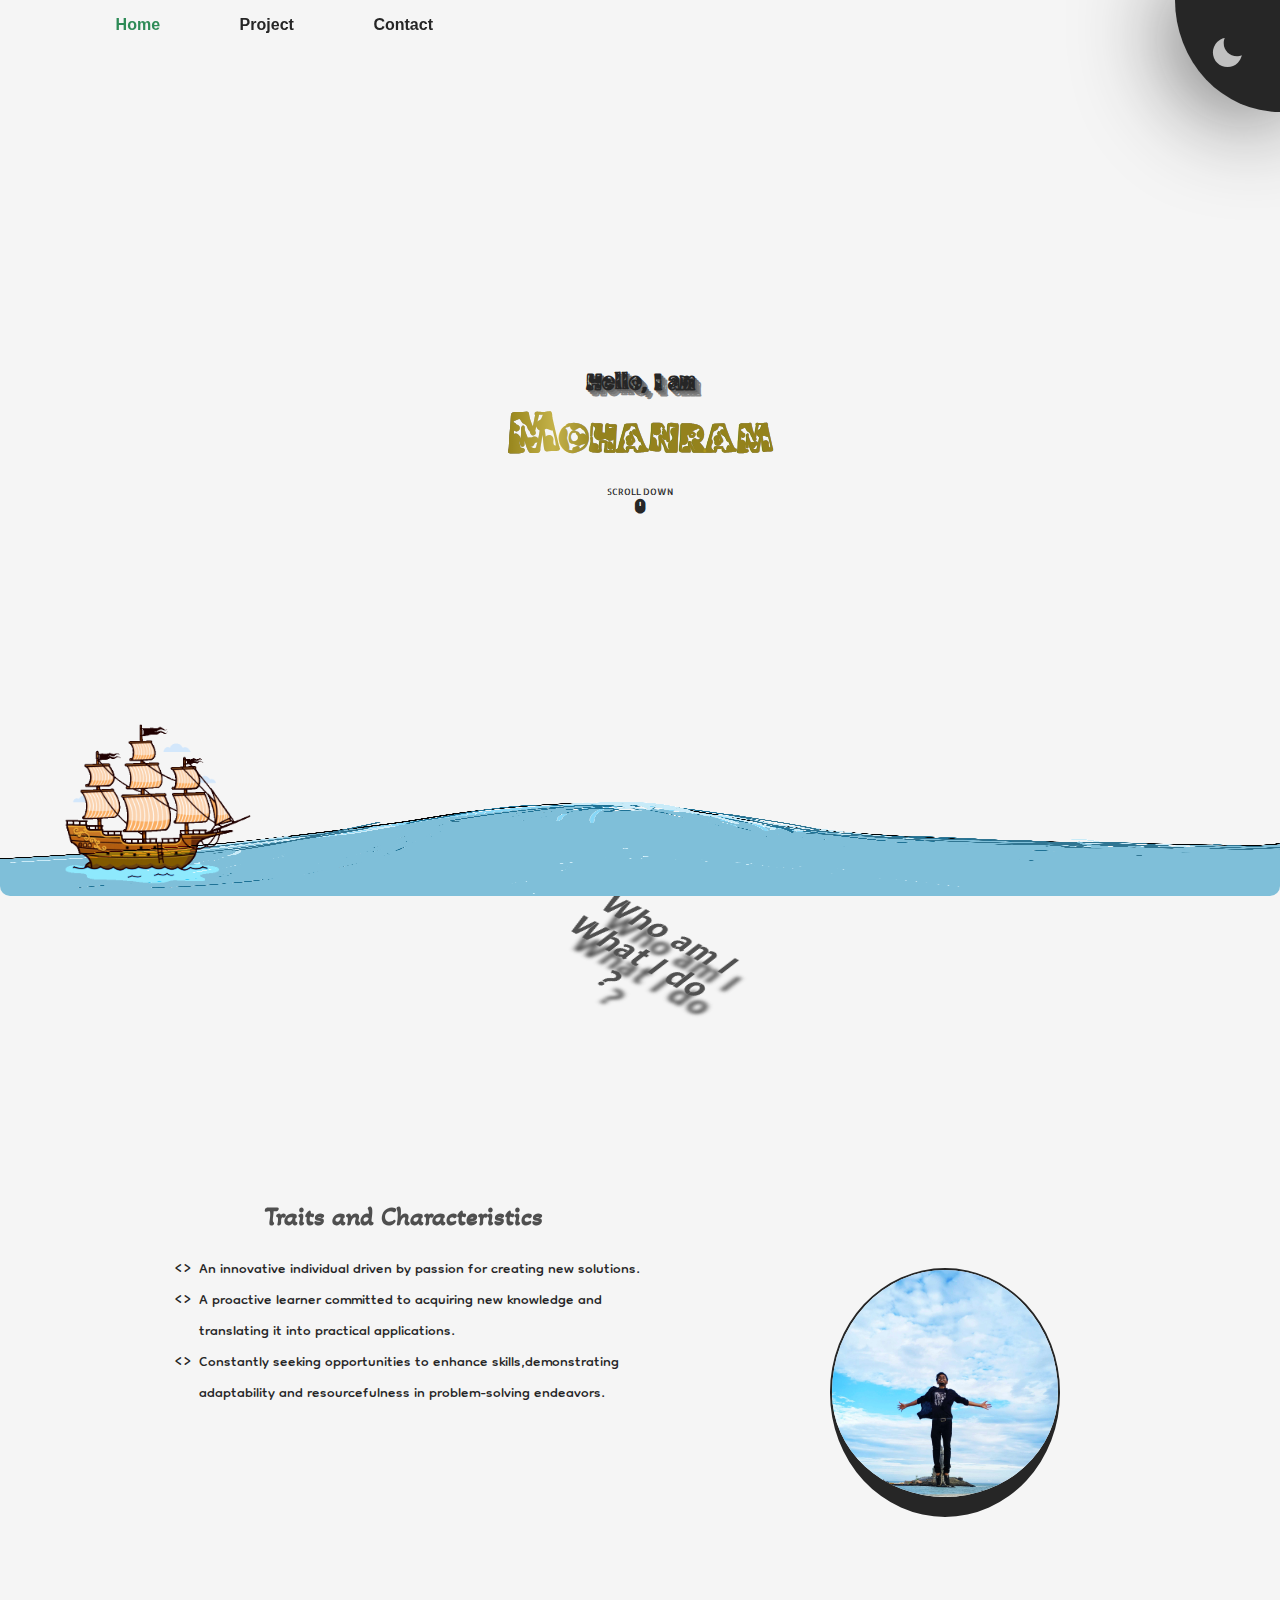
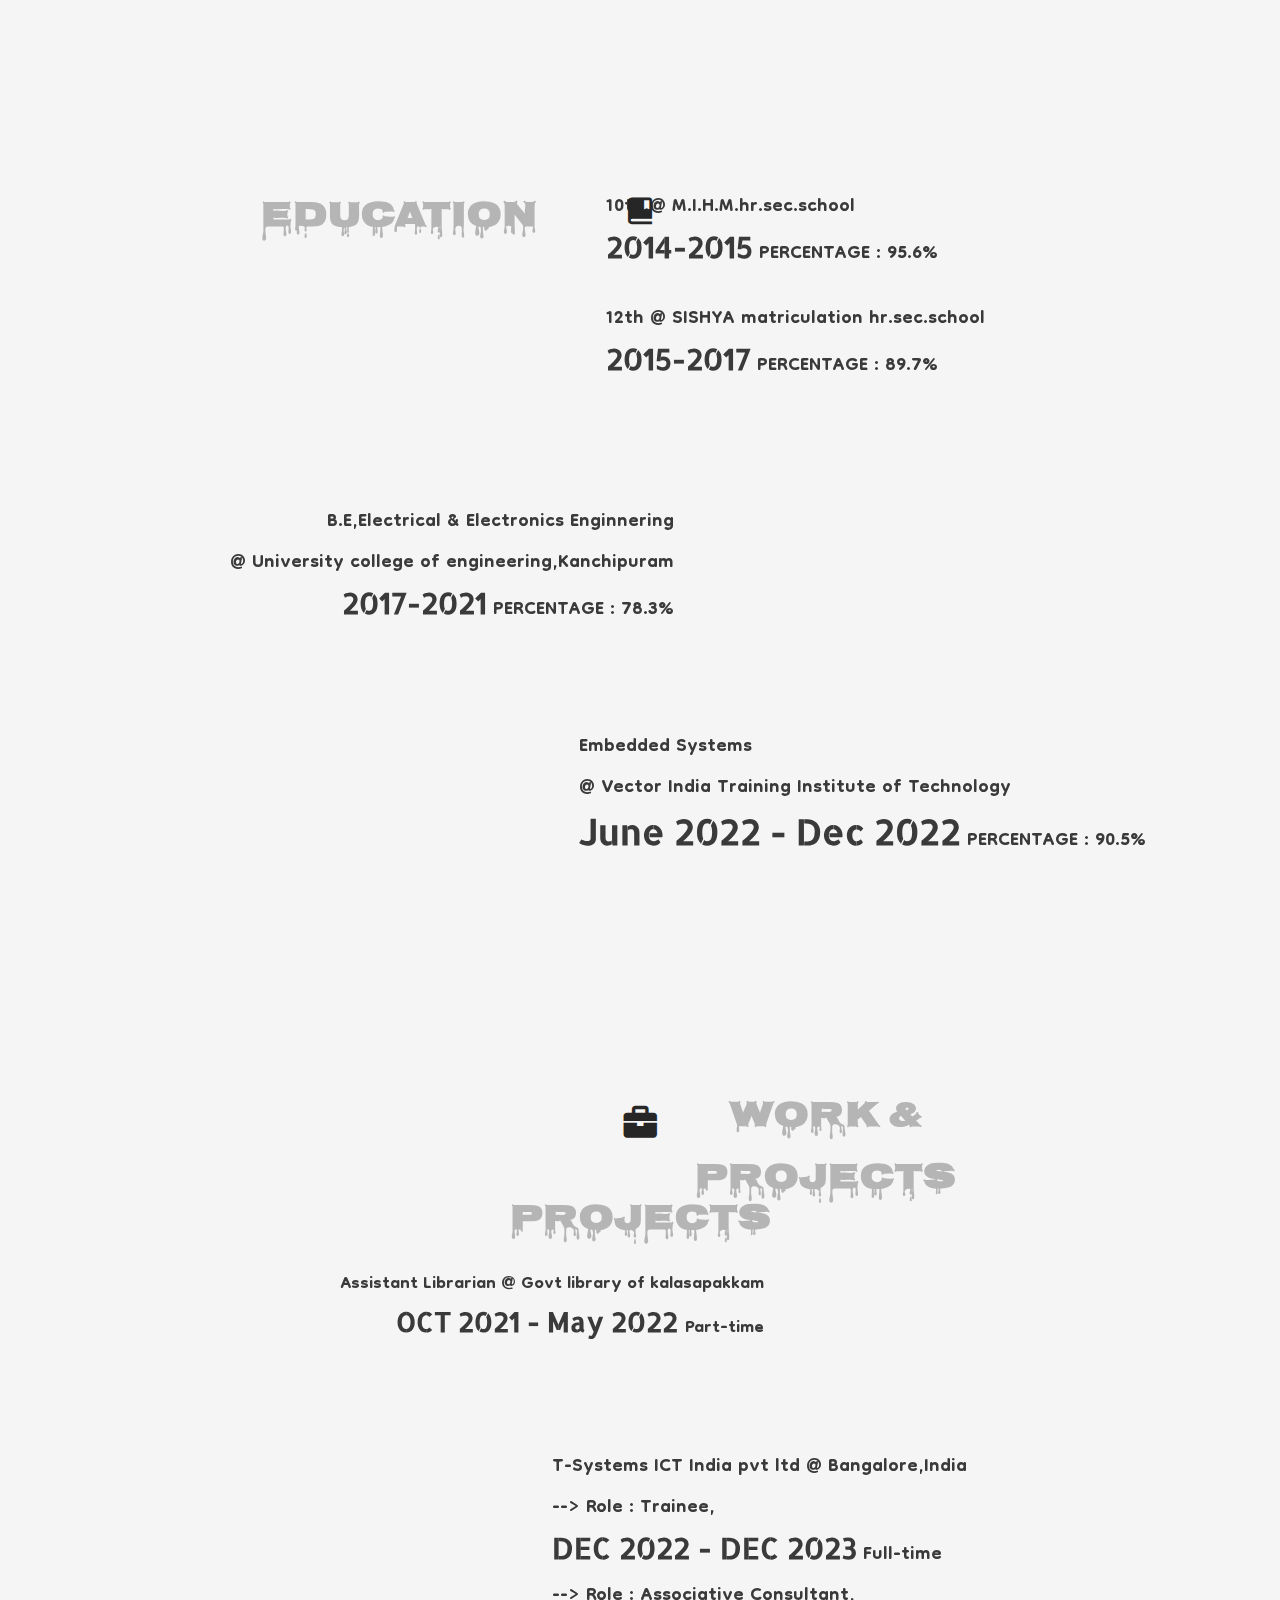
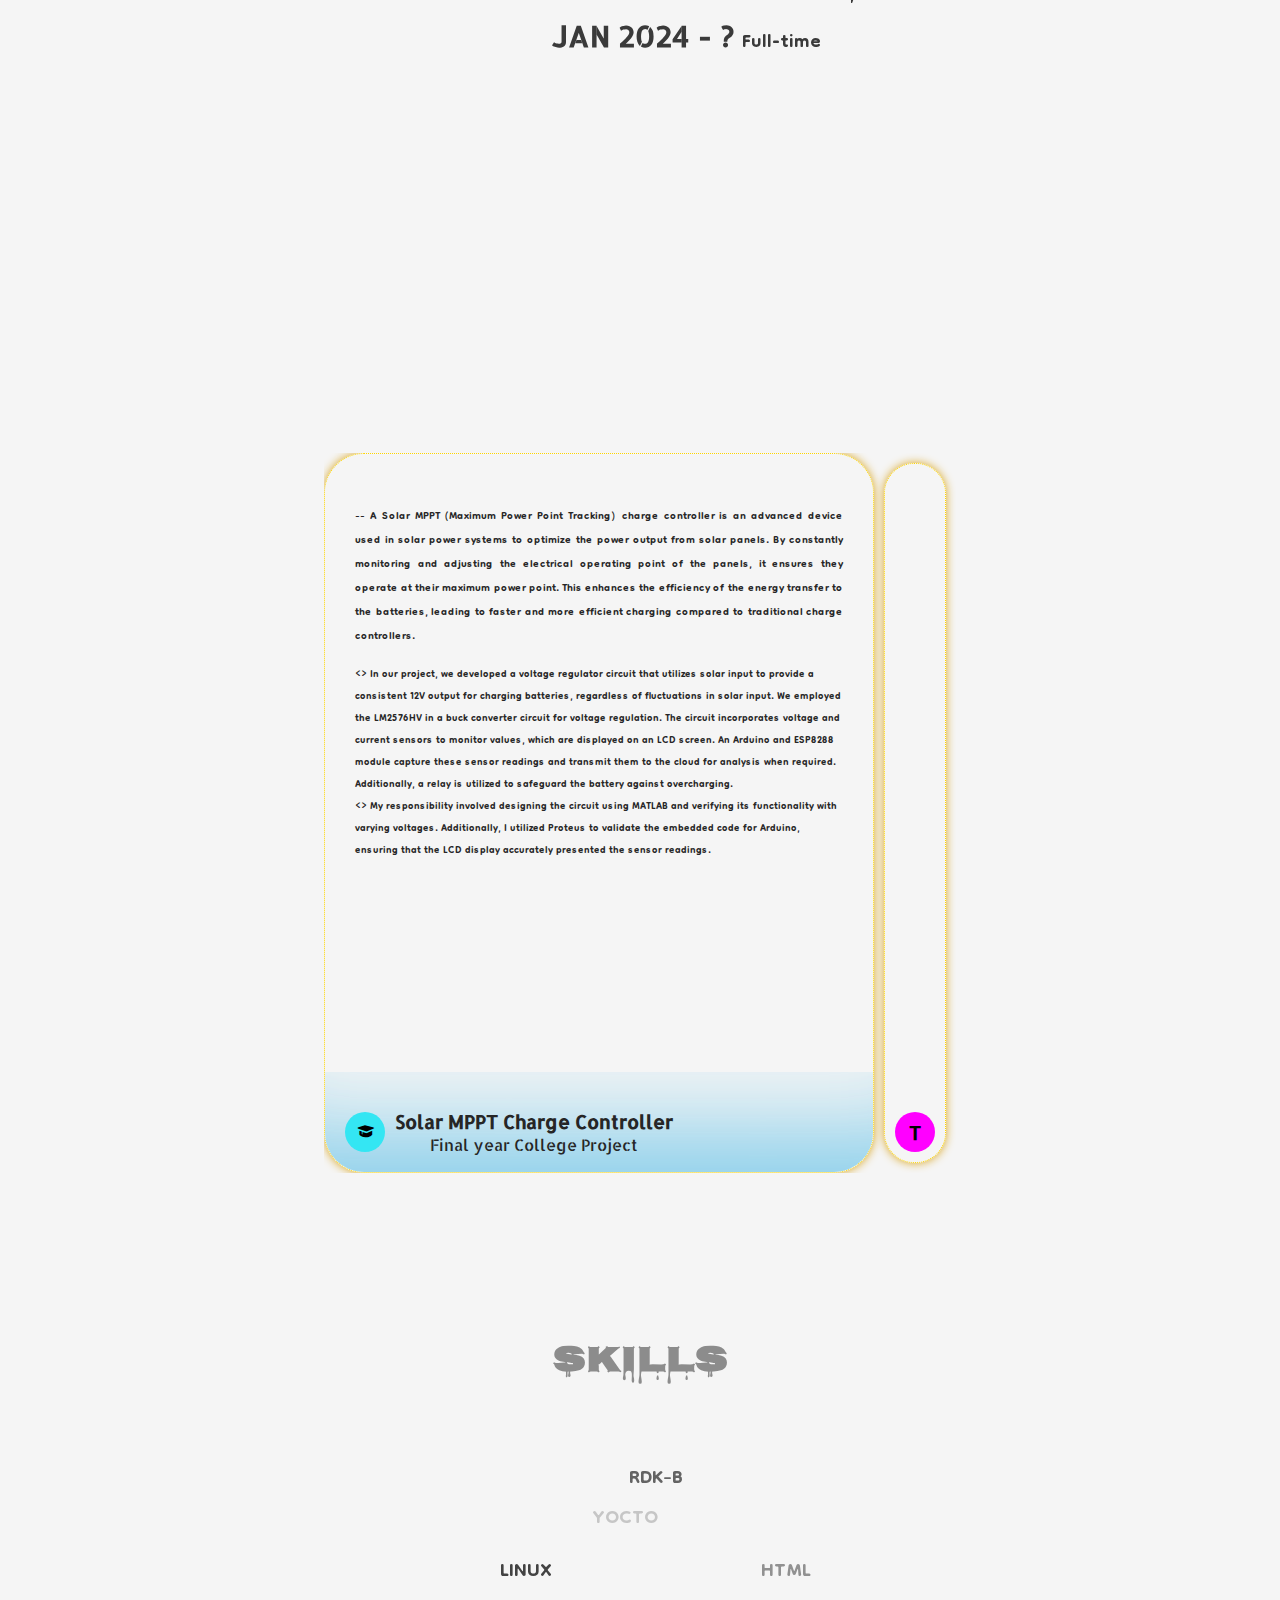
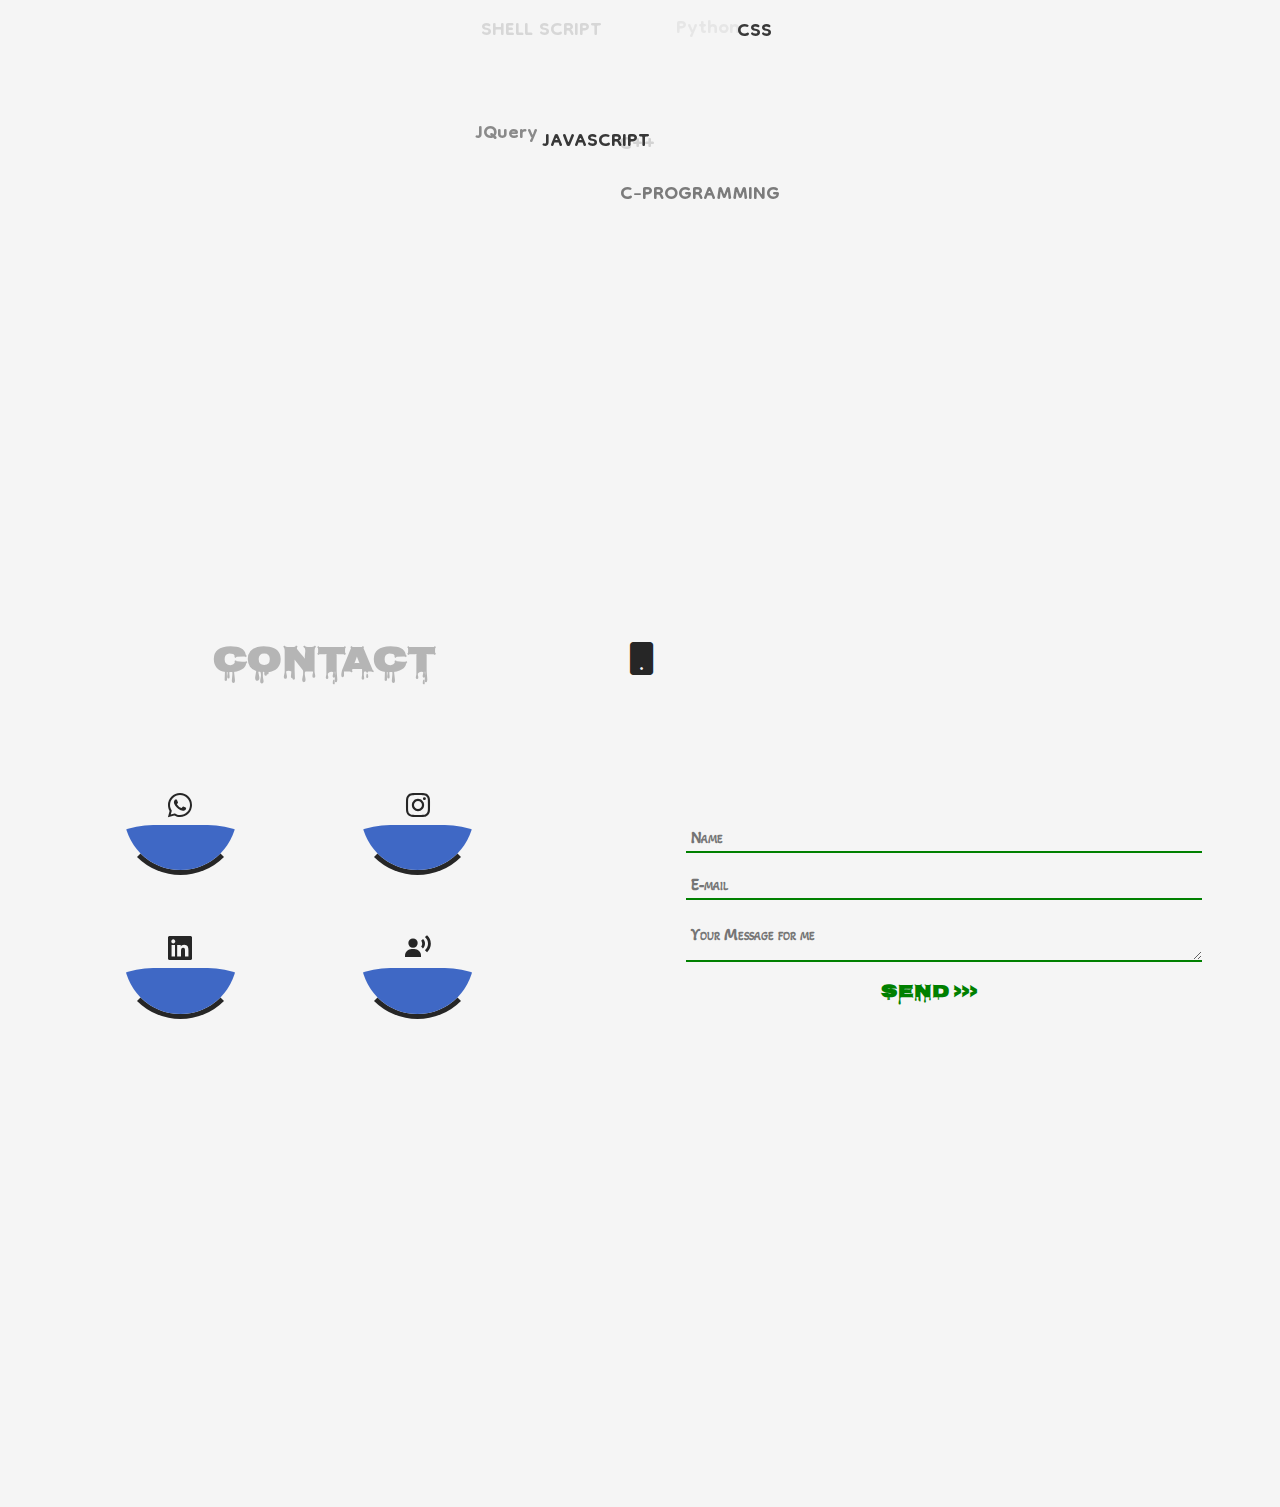
<file: index.html>
<!DOCTYPE html>
<html>
    <head>

        <title>MOHANRAM</title>
        <meta charset="UTF-8">
        <meta name="viewport" content="width=device-width,initial-scale=1.0">

        <link rel="stylesheet" href="style.css" type="text/css">
        <link href='https://unpkg.com/boxicons@2.1.1/css/boxicons.min.css' rel='stylesheet'>
        <script src="jquery code/js/jquery-3.6.0.min.js"></script>
        <script src="jquery code/js/jquery_svg.js"></script>

    </head>
    <body>
        <script src="script.js"></script>

        <section id="home" class="home">
            <!--        NAME        -->
            <h1>Hello, I am<br>
                <span id="myname">Mohanram</span>
            </h1>
            <p>SCROLL DOWN<br><i class="bx bxs-mouse" id="mouse"></i></p>
            <!--        NAME        -->
            <div class="vl-home" id="vl-home"></div>
            
        </section>

        <!--        PHOTO START TRAITS      -->
        <section id="About" class="about">
            <!--        WHO & WHAT      -->
                <div class="tellme" id="tellme">
                    <h1>Who am I <br>What I do<br>?</h1>
                </div>
            <!--        WHO & WHAT      -->

            <div class="vl-about" id="vl-about"></div>

            <!--        PHOTO ANIMATION     -->
            <div class="image_me" id="image_me"><img src="images/mohan.jpg"></img></div>
            <!--        PHOTO ANIMATION     -->

            <!--        SHORT about me      -->
                <div class="about_me" id="about_me">
                    <h2>Traits and Characteristics</h2>
                    <ul>
                        <li>An innovative individual driven by passion for creating new solutions.</li>
                        <li>A proactive learner committed to acquiring new knowledge and translating it into practical applications.</li>
                        <li>Constantly seeking opportunities to enhance skills,demonstrating adaptability and resourcefulness in problem-solving endeavors.</li>
                    </ul>
                </div>
            <!--        SHORT about me-->
        </section>
        <!--        PHOTO START TRAITS      -->

        <!--        EDUCATION       -->
        <section class="education" id="education">

            <div class="edu-head"><h1>EDUCATION</h1></div>

            <div class="book" id="book"><p><i class='bx bxs-book-bookmark'></i></p></div>

            <div class="vl-about" id="vl-edu"></div>

            <script src="script.js"></script>

            <div class="school" id="school"> 
                <h2>10th @ M.I.H.M.hr.sec.school<br>
                <span>2014-2015</span> PERCENTAGE : 95.6%</h2>
                <h2>12th @ SISHYA matriculation hr.sec.school<br>
                <span>2015-2017</span> PERCENTAGE : 89.7%</h2>
            </div>

            <div class="college" id="college"> 
                <h2>B.E,Electrical & Electronics Enginnering <br>
                    @ University college of engineering,Kanchipuram<br>
                <span>2017-2021</span> PERCENTAGE : 78.3%</h2>
            </div>

            <div class="embedded" id="embedded"> 
                <h2>Embedded Systems <br>@ Vector India Training Institute of Technology<br>
                <span>June 2022 - Dec 2022</span> PERCENTAGE : 90.5%</h2>
            </div>
            
        </section>
        <!--        EDUCATION       -->
        
        <!--        WORK and PROJECT    -->
        <section class="work" id="work">

            <div class="work-head"><h1>WORK &<br>PROJECTS</h1></div>

            <div class="case" id="case"><p><i class='bx bxs-briefcase'></i></p></div>

            <div class="vl-about" id="vl-work"></div>

            <div class="lib" id="lib"> 
                <h2>Assistant Librarian @ Govt library of kalasapakkam<br>
                <span>OCT 2021 - May 2022 </span> Part-time</h2>
            </div>

            <div class="office_1" id="office_1"> 
                <h2>T-Systems ICT India pvt ltd @ Bangalore,India<br>
                --> Role : Trainee,<br>
                <span>DEC 2022 - DEC 2023</span> Full-time <br>
                --> Role : Associative Consultant,<br>
                <span>JAN 2024 - ? </span> Full-time
            </div>

            <div class="project-head"><h1>PROJECTS</h1></div>
        </section>

        <section class="projectsec" id="projectsec">
            <script src="script.js"></script>
            <script src="https://cdnjs.cloudflare.com/ajax/libs/gsap/3.11.0/gsap.min.js"></script>

            <div class="options">
                <div class="option active">
                    <div  class="content">
                        <h4>
                            -- A Solar MPPT (Maximum Power Point Tracking) charge controller is an advanced device used in solar power systems to optimize the power output from solar panels. By constantly monitoring and adjusting the electrical operating point of the panels, it ensures they operate at their maximum power point. This enhances the efficiency of the energy transfer to the batteries, leading to faster and more efficient charging compared to traditional charge controllers.
                            <ul>
                                <li>
                                <> In our project, we developed a voltage regulator circuit that utilizes solar input to provide a consistent 12V output for charging batteries, regardless of fluctuations in solar input. We employed the LM2576HV in a buck converter circuit for voltage regulation. The circuit incorporates voltage and current sensors to monitor values, which are displayed on an LCD screen. An Arduino and ESP8288 module capture these sensor readings and transmit them to the cloud for analysis when required. Additionally, a relay is utilized to safeguard the battery against overcharging.
                                </li>
                                <li>
                                <> My responsibility involved designing the circuit using MATLAB and verifying its functionality with varying voltages. Additionally, I utilized Proteus to validate the embedded code for Arduino, ensuring that the LCD display accurately presented the sensor readings.
                                </li>
                            </ul>
                        </h4>
                    </div>
                   <div class="shadow"></div>
                   <div class="label">
                      <div class="icon">
                        <i class="bx bxs-graduation" id="graduation"></i>
                      </div>
                      <div class="info">
                         <div class="main">Solar MPPT Charge Controller</div>
                         <div class="sub">Final year College Project</div>
                      </div>
                   </div>
                </div>
                <div class="option">
                    <div  class="content">
                        <h4>
                            -- The Orion project involves the development of a sophisticated broadband device integrating three access technologies: GPON, DSL, and WANOE. This advanced version builds on an already deployed and operational device in countries like Germany and Croatia. Key enhancements include the incorporation of a Wi-Fi 7 chipset with three radios, enabling features such as Multi-Link Operation (MLO) for simultaneous data transmission on multiple Wi-Fi links. Additionally, the device supports advanced functionalities like G-FAST and X-GPON, significantly enhancing GPON and DSL performance.
                            <ul>
                                <li>
                                <> I worked as a trainee for a year, focusing on stabilizing and fixing bugs for the UpStep branch, which was planned for use in the Orion device. I also integrated the Broadcom SDK layer into the RDK-B component for this branch. Through my hard work and consistency, I successfully brought up a reference board featuring all three access technologies, Wi-Fi, and other functionalities. Thanks to our teamwork, we successfully developed the next phase, the ENG1-Sample board, which is more refined and ready for deployment.                                    
                                </li>
                                <li>
                                <> After a year, I was promoted to Associate Consultant and began integrating features for our RUN1 Orion board, which is similar to the ENG1-Sample board. I successfully resolved most of the critical issues raised by the testing team. Additionally, I independently integrated LED behaviors for various events based on requirements in both the bootloader and kernel. I continuously implemented new requirements and fixed bugs in regular sprints. My efforts are ongoing as I work towards preparing the device for deployment.
                                </li>
                            </ul>
                        </h4>
                    </div>
                   <div class="shadow"></div>
                   <div class="label">
                      <div class="icon" id="tsystems">
                         <p>T</p>
                      </div>
                      <div class="info">
                         <div class="main">ORION PLATFORM RDK-B BROADBAND</div>
                         <div class="sub">T-Systems ICT India Pvt Ltd</div>
                      </div>
                   </div>
                </div>
            </div>
            
            <div class="slider-container">
                <div class="slider-track">
                  <div class="slider-item">
                    <h2>SOLAR MPPT CHARGE CONTROLLER</h2>
                    <h4>
                        -- A Solar MPPT (Maximum Power Point Tracking) charge controller is an advanced device used in solar power systems to optimize the power output from solar panels. By constantly monitoring and adjusting the electrical operating point of the panels, it ensures they operate at their maximum power point. This enhances the efficiency of the energy transfer to the batteries, leading to faster and more efficient charging compared to traditional charge controllers.
                        <ul>
                            <li>
                            <> In our project, we developed a voltage regulator circuit that utilizes solar input to provide a consistent 12V output for charging batteries, regardless of fluctuations in solar input. We employed the LM2576HV in a buck converter circuit for voltage regulation. The circuit incorporates voltage and current sensors to monitor values, which are displayed on an LCD screen. An Arduino and ESP8288 module capture these sensor readings and transmit them to the cloud for analysis when required. Additionally, a relay is utilized to safeguard the battery against overcharging.
                            </li>
                            <li>
                            <>  My responsibility involved designing the circuit using MATLAB and verifying its functionality with varying voltages. Additionally, I utilized Proteus to validate the embedded code for Arduino, ensuring that the LCD display accurately presented the sensor readings.
                            </li>
                        </ul>
                    </h4>
                  </div>
                  <div class="slider-item">
                    <h2>ORION PLATFORM RDK-B BROADBAND</h2>
                    <h4>
                        -- The Orion project involves the development of a sophisticated broadband device integrating three access technologies: GPON, DSL, and WANOE. This advanced version builds on an already deployed and operational device in countries like Germany and Croatia. Key enhancements include the incorporation of a Wi-Fi 7 chipset with three radios, enabling features such as Multi-Link Operation (MLO) for simultaneous data transmission on multiple Wi-Fi links. Additionally, the device supports advanced functionalities like G-FAST and X-GPON, significantly enhancing GPON and DSL performance.
                        <ul>
                            <li>
                            <> I worked as a trainee for a year, focusing on stabilizing and fixing bugs for the UpStep branch, which was planned for use in the Orion device. I also integrated the Broadcom SDK layer into the RDK-B component for this branch. Through my hard work and consistency, I successfully brought up a reference board featuring all three access technologies, Wi-Fi, and other functionalities. Thanks to our teamwork, we successfully developed the next phase, the ENG1-Sample board, which is more refined and ready for deployment.                                    
                            </li>
                            <li>
                            <> After a year, I was promoted to Associate Consultant and began integrating features for our RUN1 Orion board, which is similar to the ENG1-Sample board. I successfully resolved most of the critical issues raised by the testing team. Additionally, I independently integrated LED behaviors for various events based on requirements in both the bootloader and kernel. I continuously implemented new requirements and fixed bugs in regular sprints. My efforts are ongoing as I work towards preparing the device for deployment.
                            </li>
                        </ul>
                    </h4>
                  </div>
                  <div class="slider-item">3</div>
                  <div class="slider-item">4</div>
                  <div class="slider-item">5</div>
                </div>
                <div class="slider-controls">
                  <button class="slider-button" id="prev">Prev</button>
                  <button class="slider-button" id="next">Next</button>
                </div>
            </div>
        </section>
        <!--        WORK and PROJECT    -->

        <!--        SKILLS      -->
        <section class="skills" id="skills">
            <div class="skill-head"><h1>SKILLS</h1></div>

            <script src="script.js"></script>
            <div class="taglight" id="taglight"></div>
            <div class="tagdark" id="tagdark"></div>
        </section>
        <!--        SKILLS      -->
        <br>
        <br>
        <!--        CONTACT     -->
        <section class="contact" id="contact">

            <div class="contact-head"><h1>CONTACT</h1></div>

            <div class="mobile" id="mobile"><p><a href="tel:+919080522990" style="color: inherit;"><i class='bx bxs-mobile'></i></a></p></div>
            
            <div id="form">
                <form method="POST" action="mail.php">
                    <input type="text" name="name" id="name" placeholder="Name" required autocomplete="username">
                    
                    <input type="email" name="email" id="email" placeholder="E-mail" required autocomplete="email">
                    
                    <textarea name="message" id="message" placeholder="Your Message for me" required></textarea>
                    
                    <input type="submit" name="submit" value="Send >>>">
                </form>
            </div> 
            
            <div class="social">
                <ul>
                    <li>
                        <div class="circle">
                            <a>
                                <p class="whatsapp"><i class='bx bxl-whatsapp'></i></p>
                                <div class="wave"></div>
                            </a>
                        </div>
                    </li>
                    <li>
                        <div class="circle">
                            <a>
                                <p class="instagram"><i class='bx bxl-instagram'></i></p>
                                <div class="wave"></div>
                            </a>
                        </div>
                    </li>
                    <li>
                        <div class="circle">
                            <a>
                                <p class="linkedin"><i class='bx bxl-linkedin-square'></i></p>
                                <div class="wave"></div>
                            </a>
                        </div>
                    </li>
                    <li>
                        <div class="circle">
                            <a href="tel:+919080522990" style="color: inherit;">
                                <p class="cellphome"><i class='bx bxs-user-voice'></i></p>
                                <div class="wave"></div>
                            </a>
                        </div>
                    </li>
                </ul>
            </div>    
            <br>       
        </section>

        <!--        CONTACT     -->

        <!--        Navigation      -->
        <section class="navigation" id="nav">
            
            <!--        Modes          -->
            <div class="modes" id="mode">
                <span class="dark" id="darkmode" onclick="dark()"><i class='bx bxs-moon'></i></span>
                <span class="light" id="lightmode" onclick="light()"><i class='bx bxs-sun'></i></span>
            </div>
            <script src="script.js"></script>
            <!--        Modes       -->

            <!--        Navbar     -->
            <nav id="nav_con">
                <ul id="text">
                    <li><a href="#home">Home</a></li>
                    <li><a href="#projectsec" id="nav1">Project</a></li>
                    <li><a href="#contact" id="nav2">Contact</a></li>
                </ul>
                <ul id="icon">
                    <li><a href="#home"><i class="bx bxs-home"></i></a></li>
                    <li><a href="#projectsec" id="nav1"><i class='bx bxs-book-content'></i></a></li>
                    <li><a href="#contact" id="nav2"><i class="bx bxs-phone"></i></a></li>
                </ul>
            </nav>
            <!--        Navbar     -->
        </section>      
        <!--        Navigation      -->

        <footer>
            <div class="sea">
                <img id="seaimg" src="images/sea.png">
                <script src="script.js"></script>
                <div class="ship" id="ship">
                    <img src="images/ship.gif">
                </div>
            </div>
        </footer>

    </body>
</html>
</file>
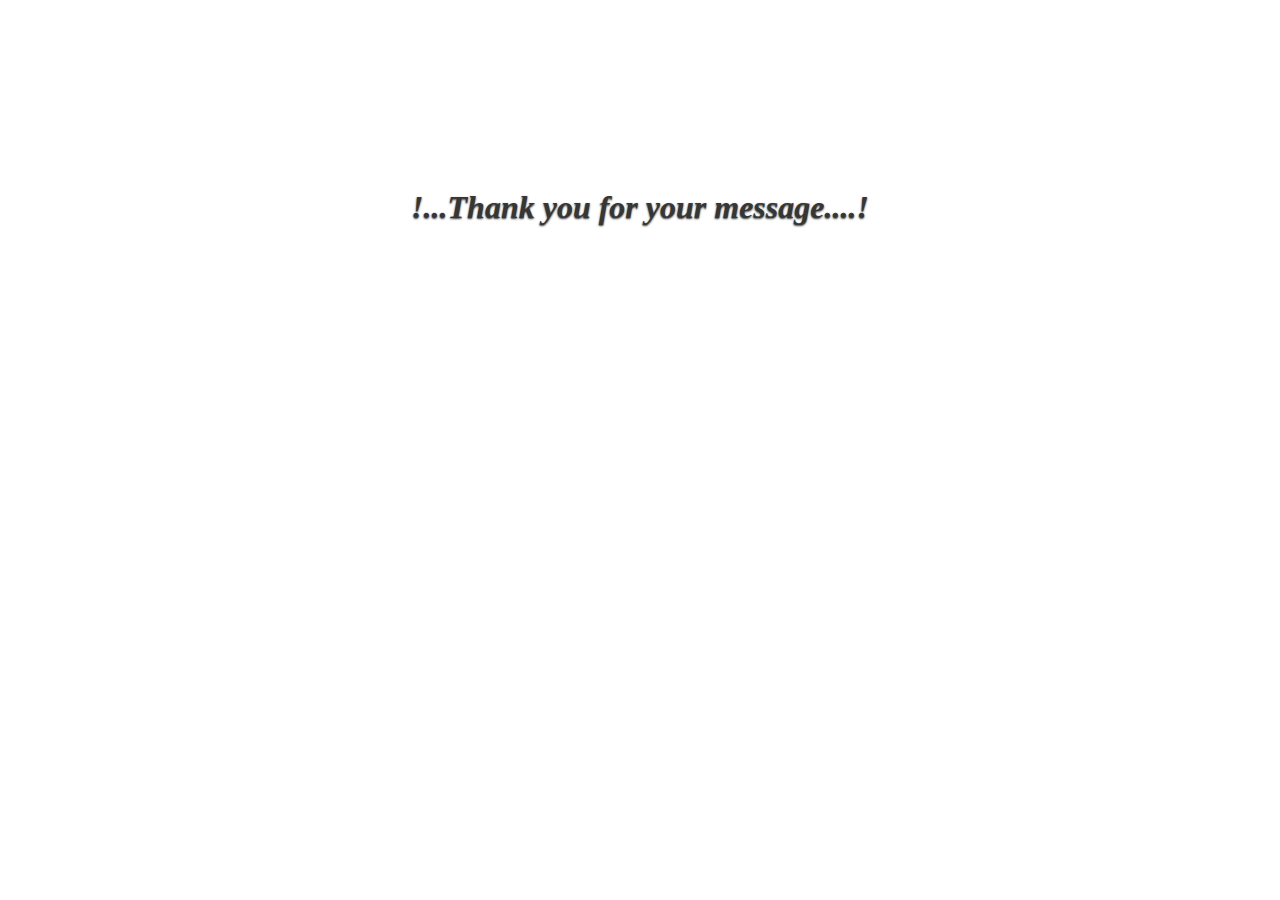
<file: thankyou.html>
<!DOCTYPE html>
<html>
    <head>
        <title>
            Thank you ....!
        </title>
    </head>
    <body>
        <h1>
            !...Thank you for your message....!
        </h1>
        <style>
            h1{
                font-style: italic;
                margin-top: 5cm;
                text-align: center;
                color: #363636;
                text-shadow: 0 1px 2px #363636;
            }
        </style>
    </body>

</html>
</file>
<file: style.css>
@import url('https://fonts.googleapis.com/css2?family=Akaya+Kanadaka&family=Alegreya+SC&family=Allerta+Stencil&family=Dongle:wght@700&family=Moo+Lah+Lah&family=Nosifer&display=swap');

body{
    transition: 2s;
    background-color: whitesmoke;
    color: #262626;
    top: 0;
    left: 0;
    right: 0;
    display:flex;
    flex-direction: column;
    height: max-content;
    justify-content: center;
    overflow-x: hidden;
    overflow-y: scroll;
    cursor: pointer;
}

/*      Navigation      */

.navigation{
    top: 0;
    left: 0;
    right: 0;
    width:100%;
    height: 1.5cm;
    position: fixed;
    text-align: left;
    background-color:unset;
    box-shadow: unset;
}

/*      Modes       */

.modes{
    padding:35px;
    background-color: #262626;
    border-bottom-left-radius: 100%;
    float: right;
    font-size: 35px;
    cursor: pointer;
    box-shadow: 0 0 100px #262626;
}
.modes .dark{
    color: silver;
}
.modes .dark:hover{
    text-shadow: 0 0 5px silver;
}
.modes .light{
    display: none;
    color:darkorange;
}
.modes .light:hover{
    text-shadow: 0 0 5px orangered;
}


/*      Modes       */

/*      Navbar      */
nav #text{
    display: block;
}
nav #text li{
    display: inline;
    list-style: none;
}
nav #text li a{
    color: seagreen;
    text-decoration: none;
    padding-left: 2cm;
    font-weight: bold;
    font-family:'Segoe UI', Tahoma, Geneva, Verdana, sans-serif;
}
nav ul li #nav1{
    color: unset;
}
nav ul li #nav2{
    color: unset;
}
nav #text li a:hover{
    font-size:larger;
    font-weight: bolder;
    text-decoration: underline;
}

nav #icon{
    display: none;
}
nav #icon li{
    display: inline;
    list-style: none;
}
nav #icon li a{
    color: seagreen;
    text-decoration: none;
    padding: 0 15px;
    font-weight: bold;
    font-family: cursive;
    font-size: large;
}
nav ul li #nav1{
    color: unset;
}
nav ul li #nav2{
    color: unset;
}
nav #icon li a:hover{
    font-size: x-large;
    text-shadow: 0 0 5px;
}
/*      Navbar      */

/*      Navigation      */

/*      sea and ship     */
footer{
    bottom: 0;
    left: 0;
    right: 0;
    width:100%;
    margin-top: auto;
    position: fixed;
}
.sea{
    width: 100%;
}
.sea #seaimg{
    position: absolute;
    width:100%;
    height: 5cm;
    border-radius: 10px;
    transition: 1s;
    filter: brightness(100%);
}
.ship{
    margin-left: 5%;
    mix-blend-mode:hard-light;
    transform-style: preserve-3d;
}
.ship img{
    width: 5cm;
    height: 5cm;
}
.ship:hover{
    mix-blend-mode: difference;
}

/*      sea and ship     */



/*      NAME ANIMATION      */
.vl-home{
    position: relative;
    align-items: center;
    text-align: center;
    border-left: 2px solid; /* Adjust the color and width as needed */
    height: 0vh; /* Adjust the height as needed */
    width: 0; /* Set width to 0 to make it just a line */
    margin: 0 auto;
    transition: 1s;
}
.home{
    height: 95vh;
    font-family: 'Moo Lah Lah',cursive;
}
.home h1{
    margin-top: 40vh;
    padding-top:0 ;
    text-align: center;
    font-size: x-large;
    text-shadow: 2px 2px 0 #666, 4px 4px 0 #777, 6px 6px 0 #888;
}
.home h1 span{
    font-variant: small-caps;
    font-size: 60px;
    transform: translate(-50%,-50%);
    background: #262626 -webkit-gradient(linear,left top,right top,from(#262626),to(#262626),color-stop(0.5,#fff)) 0 0 no-repeat;
    -webkit-background-size:90px;
    background-size: 90px;
    color: rgba(180, 157, 26, 0.801);
    background-clip: text;
    -webkit-background-clip: text;
    animation: animate 5s infinite;
    text-shadow: none;
}
.home p{
    text-align: center;
    font-family: "Allerta Stencil";
    font-size: xx-small;
}
.home p #mouse{
    font-size: large;
}
@keyframes animate {
    0%,10%{
        background-position: 1000px;
    }
    20%{
        background-position: top left;
    }
    90%{
        background-position: top right;
    }
    100%{
        background-position: -1000px;
    }
}

/*      NAME ANIMATION      */

/*      ABOUT       */
.vl-about{
    position: relative;
    align-items: center;
    text-align: center;
    border-left: 2px solid; /* Adjust the color and width as needed */
    width: 0; /* Set width to 0 to make it just a line */
    margin: 0 auto;
    transition: 2s;
}
.about{
    position: relative;
    width: 100%;
    height: 100vh;
    text-align: center;
    align-items: center;
    transition: 0.5s ease;
}

/*      WHO & WHAT      */
.about .tellme{
    margin: 0 auto;
    width: max-content;
    height: max-content;
    transform-style: preserve-3d;
    transform: perspective(1000em) rotateX(50deg) rotateZ(40deg);
    font-size: large;
    font-family:"Allerta Stencil";
    opacity: 80%;
    text-shadow: 20px 20px 5px;
}

/*      PHOTO ANIMATION     */
.about .image_me{
    position: absolute;
    background-color: inherit;
    right: 35%;
    top: 45%;
    left: 65%;
    width: max-content;
    animation: float 3s ease-in-out infinite;
}
.about img{
    width: 6cm;
    height: 6cm;
    border-radius: 100%;
    border: 2px solid;
    border-bottom: 20px solid;
    border-color: inherit;
    transition: 3s;
}
.about img:hover{
    opacity: 0%;
    transition: 3s;
}
@keyframes float {
    0% {
      transform: translateY(0);
    }
    50% {
      transform: translateY(-40px);
    }
    100% {
      transform: translateY(0);
    }
}

/*      ABOUT ME       */
.about_me{
    position: absolute;
    background-color: inherit;
    width: 50%;
    top: 35%;
    left: 10%;
    height: max-content;
    width: 60vh;
    text-align: left;
    transition: 1s;
    font-size: large;
}
.about_me h2{
    font-family: "Akaya Kanadaka";
    text-align: center;
    opacity: 80%;
}
.about_me ul {
    list-style: none;
} 
.about_me li {
    position: relative;
    padding-left: 25px;
    font-family: "Dongle";
    font-size: larger;
}
.about_me li::before {
    content: "<>";
    font-weight: bolder;
    position: absolute;
    left: 0;
}
/*      STAR       */
.star{
    font-size: 50px;
    background-color: inherit;
    transition: 2s;
}

/*      ABOUT       */

/*      EDUCATION       */
.education{
    position: relative;
    width: 100%;
    height: 100vh;
    text-align: center;
    align-items: center;
    transition: 0.5s ease;
}
.education .edu-head{
    position: absolute;
    font-size: large;
    top: 0%;
    left:20%;
    font-family: "Nosifer";
    opacity: 30%;
}
.education .book{
    font-size: xx-large;
}
.school{
    position: absolute;
    background-color: inherit;
    top: 0;
    right: 10%;
    height: max-content;
    width: 60vh;
    text-align: left;
    transition: 1s;
    font-size: larger;
    opacity: 90%;
}
.school h2{
    font-family: "Dongle";
}
.school h2 span{
    font-weight: 900;
    font-family: "Allerta Stencil";
}

.college{
    position: absolute;
    background-color: inherit;
    top: 35%;
    left: 10%;
    height: max-content;
    width: 60vh;
    text-align: right;
    transition: 1s;
    font-size: larger;
    opacity: 90%;
}
.college h2{
    font-family: "Dongle";
}
.college h2 span{
    font-weight: 900;
    font-family: "Allerta Stencil";
}

.embedded{
    position: absolute;
    background-color: inherit;
    top: 60%;
    right: 5%;
    height: max-content;
    width: 70vh;
    text-align: left;
    transition: 1s;
    font-size: larger;
    opacity: 90%;
}
.embedded h2{
    font-family: "Dongle";
}
.embedded h2 span{
    font-weight: 900;
    font-size: larger;
    font-family: "Allerta Stencil";
}
/*      EDUCATION       */

/*      WORK and PROJECT        */
.work .work-head{
    position: absolute;
    font-size: large;
    top: 0%;
    right:25%;
    font-family: "Nosifer";
    opacity: 30%;
}
.work{
    position: relative;
    width: 100%;
    height: 100vh;
    text-align: center;
    align-items: center;
    transition: 0.5s ease;
}
.case{
    font-size: 40px;
    background-color: inherit;
    transition: 2s;
}
.lib{
    position: absolute;
    background-color: inherit;
    top: 20%;
    left: 10%;
    height: max-content;
    width: 70vh;
    text-align: right;
    transition: 1s;
    font-size: large;
    opacity: 90%;
}
.lib h2{
    font-family: "Dongle";
}
.lib h2 span{
    font-weight: 900;
    font-family: "Allerta Stencil";
}

.office_1{
    position: absolute;
    background-color: inherit;
    top: 40%;
    right: 0;
    height: max-content;
    width: 80vh;
    text-align: left;
    transition: 1s;
    font-size: larger;
    opacity: 90%;
}
.office_1 h2{
    font-family: "Dongle";
}
.office_1 h2 span{
    font-weight: 900;
    font-family: "Allerta Stencil";
}

.work .project-head{
    position: relative;
    font-size: large;
    font-family: "Nosifer";
    opacity: 30%;
}
.projectsec{
    position: relative;
    width: 100%;
    height: 100vh;
    text-align: center;
    align-items: center;
    transition: 0.5s ease;
}
.slider-container {
    display: none;
    top: 5%;
    width: 100%;
    height: 90vh;
    overflow: hidden;
    position: relative;
}
.slider-track {
    display: flex;
    transition: transform 0.5s ease-in-out;
}
.slider-item {
    box-shadow: 0px 0px 10px 0px goldenrod;
    min-width: 97%;
    height: 85vh;
    box-sizing: border-box;
    padding: 20px;
    margin: 10px;
    justify-content: center;
    align-items: center;
    font-size: 24px;
    border-radius: 10px;
    overflow-y: scroll;
}
.slider-item h2{
    font-family: "Allerta Stencil";
    font-size: large;
    font-weight: 500;
    opacity: 80%;
}
.slider-item h4 {
    text-align: justify;
    padding: 20px;
    font-size: 10px;
}

.slider-item ul {
    list-style: none;
    text-align: left;
    font-size: 15px;
    padding: 0;
} 
.slider-item li {
    position: relative;
    font-family: "Dongle";
}
.slider-controls {
    position: absolute;
    top: 50%;
    width: 100%;
    display: flex;
    justify-content: space-between;
    transform: translateY(-50%);
}
.slider-button {
    background: seagreen;
    border: none;
    padding: 10px 20px;
    cursor: pointer;
    font-size: 16px;
    border-radius: 5px;
    opacity: 0.7;
    transition: opacity 0.3s;
}
.slider-button:hover {
    opacity: 1;
}
.slider-item:hover {
    box-shadow: 0px 0px 20px 0px skyblue;
}
/*      WORK and PROJECT        */

/*      SKILLS      */
.skills .skill-head{
    top: 5vh;
    position: relative;
    font-size: large;
    font-family: "Nosifer";
    opacity: 50%;
}
.skills{
    position: relative;
    width: 100%;
    height: 100vh;
    text-align: center;
    align-items: center;
    transition: all 2s ease;
}
.skills .tagdark{
    display: none;
    margin: 5vh auto;
}
.skills .taglight{
    display: block;
    margin: 5vh auto;
}
/*      SKILLS      */

/*      CONTACT     */
.contact .contact-head{
    width: 50%;
    position: absolute;
    font-size: large;
    top: 1%;
    font-family: "Nosifer";
    opacity: 30%;
    text-align: center;
}
.contact{
    position: relative;
    width: 100%;
    height: 100vh;
    text-align: center;
    align-items: center;
}
.mobile{
    font-size: 40px;
    background-color: inherit;
    transition: 1s;
}
#form{
    float: right;
    padding: 5vh;
    padding-right: 10vh;
    padding-bottom: 0;
    margin-top: 5vh;
    align-items: center;
    text-align: center;
    width: 40%;
    height: 40vh;
}
input[type=text],textarea,[type=email]{
    margin: 10px;
    background-color: unset;
    width: 100%;
    padding: 5px;
    border: none;
    border-bottom: 2px solid;
    border-color:green;
}
input[type=text]::placeholder,textarea::placeholder,[type=email]::placeholder{
    font-family: "Akaya kanadaka";
    font-variant: small-caps;
    font-weight: bold;
    font-size: medium;
}
input[type=submit]{
    background-color: unset;
    color: green;
    border:none;
    cursor: pointer;
    font-weight: bolder;
    font-family: "Nosifer";
    font-size: large;
}
input[type=submit]:hover{
    font-size: larger;
    transition: 0.5s ease;
    opacity: 80%;
}

.social{
    position: absolute;
    float: left;
    width: 50%;
    text-align: center;
}
.social ul li{
    list-style: none;
    display:inline-flex;
    padding: 0 10vh;
    padding-left: 0;
}
.circle {
    margin: 10px;
    position: relative;
    width: 3cm;
    height: 3cm;
    border: 5px solid transparent; /* This helps avoid double border color specification */
    border-bottom-color: initial; /* If you need a specific color, you can set it here */
    border-bottom-left-radius: 50%;
    border-bottom-right-radius: 50%;
    border-top-left-radius: 50%;
    border-top-right-radius: 50%;
    overflow: hidden;
    cursor: pointer;
    
    -webkit-backface-visibility: hidden;
    -moz-backface-visibility: hidden;
    -ms-backface-visibility: hidden;
    backface-visibility: hidden; /* Standard property */
    
    -webkit-transform: translate3d(0, 0, 0);
    -moz-transform: translate3d(0, 0, 0);
    -ms-transform: translate3d(0, 0, 0);
    transform: translate3d(0, 0, 0); /* Standard property */
}
.circle p{
    font-size:xx-large;
}
.wave {
    top: 60%;
    font-family: cursive;
    background-color: #3f68c5;
    position: absolute;
    height: 200%;
    width: 200%;
    left: -50%;
    border-radius: 38%;
    transform: rotate(360deg);
    transition: all 5s ease;
    animation: wave 50s linear infinite;
}
@keyframes wave {
    0%{transform: rotate(0deg);}
    100%{transform: rotate(3600deg);}
}
.circle:hover .wave{
    top: 0%;
}
/*      CONTACT     */

@media screen and (max-width:800px) {

    /*      SHIP IMG       */
    .sea #seaimg{
        width: 100%;
    }

    /*      Navigation      */
    .modes{
        font-size: 30px;
    }
    nav #text{
        display: none;
    }
    nav #icon{
        display: block;
        position: sticky;
    }
    /*      Navigation      */

    /*      NAME ANIMATION      */
    .home h1{
        font-size: large;
    }
    .home h1 span{
        font-size: 40px;
    }
    /*      NAME ANIMATION      */

    /*      ABOUT photo,image and char     */
    .about .image_me{
        right: 5%;
    }
    .about img{
        width: 2.5cm;
        height: 2.5cm;
    }
    .about_me{
        top:30%;
        left: 0;
        width: 40%;
        font-size: small;
    }
    .about_me ul{
        font-size:10px;
    }
    /*      ABOUT photo,image and char     */

    /*      EDUCATION       */
    .education .edu-head{
        left: 1%;
        top: 3%;
        font-size: small;
    }
    .school{
        right: 0;
        width: 40%;
        font-size: small;
    }
    .college{
        left: 0;
        width: 40%;
        font-size: small;
    }
    .embedded{
        right: 0;
        width: 40%;
        font-size: small;
    }
    /*      EDUCATION       */ 

    /*      WORK and PROJECT        */
    .work .work-head{
        top: 3%;
        right: 3%;
        font-size: small;
    }
    .lib{
        left: 0;
        width: 40%;
        font-size: small;
    }
    .office_1{
        right: 0;
        width: 40%;
        font-size: small;
    }
    .slider-container{
        display: block;
    }
    .slider-item {
        min-width: 95%;
    }
    .slider-item ul{
        font-size: small;
    }
    .options{
        display: none;
    }
    /*      WORK and PROJECT        */

    /*      SKILLS      */
    .skills{
        height: 50vh;
    }
    /*      SKILLS      */

    /*      CONTACT     */
    .contact{
        height: 100vh;
    }
    .contact .contact-head{
        font-size: small;
        top: 5%;
        left: 2%;
    }
    #form{
        margin-top: 5vh;
        float: none;
        margin: 0 auto;
        width: 70%;
        height: 50vh;
    }
    .social{
        float: none;
        top: 52%;
        position: absolute;
        width: 100%;
    }
    .social ul{
        align-items: center;
        padding: 0;
    }
    .social ul li{
        display: inline-flex;
        padding:0;
        margin: 0;
    }
    .circle{
        width: 3cm;
        height: 3cm;
    }
    /*      CONTACT     */
}



/*      PROJECT FOR LARGE WINDOW       */

.options {
  margin: 0 auto;
  margin-top: 10vh;
  display: flex;
  flex-direction: row;
  align-items: stretch;
  overflow: hidden;
  width: calc(100% - 50%);
  height: 80vh;

.option {
    font-family: "Allerta Stencil";
    position: relative;
    overflow: hidden;
    min-width: 60px;
    margin: 10px;
    background: none;
    box-shadow: 0 0 10px 0  goldenrod;
    border: 1px  dotted gold;
    background-size: auto 120%;
    background-position: center;
    cursor: pointer;
    transition: .5s cubic-bezier(0.05, 0.61, 0.41, 0.95);


    &.active {
      flex-grow: 10000;
      transform: scale(1);
      max-width: 600px;
      margin: 0;
      border-radius: 40px;
      background-size: auto 100%;

      .content{
        display: block;
        transition: 2s ease-in;
      }
      .shadow {
        box-shadow: inset 0 -120px 120px -120px skyblue, inset 0 -120px 120px -100px skyblue;
      }

      .label {
        bottom: 20px;
        left: 20px;

        .info > div {
          left: 0;
          opacity: 1;
        }
      }
    }

    &:not(.active) {
      flex-grow: 1;
      border-radius: 30px;

      .shadow {
        bottom: -40px;
        box-shadow: inset 0 -120px 0 -120px black, inset 0 -120px 0 -100px black;
      }

      .label {
        bottom: 10px;
        left: 10px;

        .info > div {
          left: 20px;
          opacity: 0;
        }
      }
    }

    .content{
        display: none;
        position: absolute;
        padding: 10px;
        font-family: 'Dongle';
        font-size: medium;
        transition: 2s ease-in;
    }

    .content h4 {
        text-align: justify;
        padding: 20px;
    }

    .content ul {
        list-style: none;
        text-align: left;
        font-size: 15px;
        padding: 0;
    } 
    .content li {
        position: relative;
        font-family: "Dongle";
    }

    .shadow {
      position: absolute;
      bottom: 0;
      left: 0;
      right: 0;
      height: 100px;
      transition: .5s cubic-bezier(0.05, 0.61, 0.41, 0.95);
    }

    .label {
      display: flex;
      position: absolute;
      right: 0;
      height: 40px;
      transition: .5s cubic-bezier(0.05, 0.61, 0.41, 0.95);

      .icon {
        font-size: larger;
        display: flex;
        flex-direction: row;
        justify-content: center;
        align-items: center;
        min-width: 40px;
        max-width: 40px;
        height: 40px;
        border-radius: 100%;
        background-color:rgb(52, 230, 243);
        color: black;
      }
      #tsystems{
        background-color: magenta;
        font-weight: bolder;
      }

      .info {
        display: flex;
        flex-direction: column;
        justify-content: center;
        margin-left: 10px;
        white-space: pre;

        > div {
          position: relative;
          transition: .5s cubic-bezier(0.05, 0.61, 0.41, 0.95), opacity .5s ease-out;
        }

        .main {
          font-weight: bold;
          font-size: 1.2rem;
        }

        .sub {
          transition-delay: .1s;
        }
      }
    }
  }
}



@media screen and (max-width:800px) {
    .options{
        display: none;
    }
}
</file>
